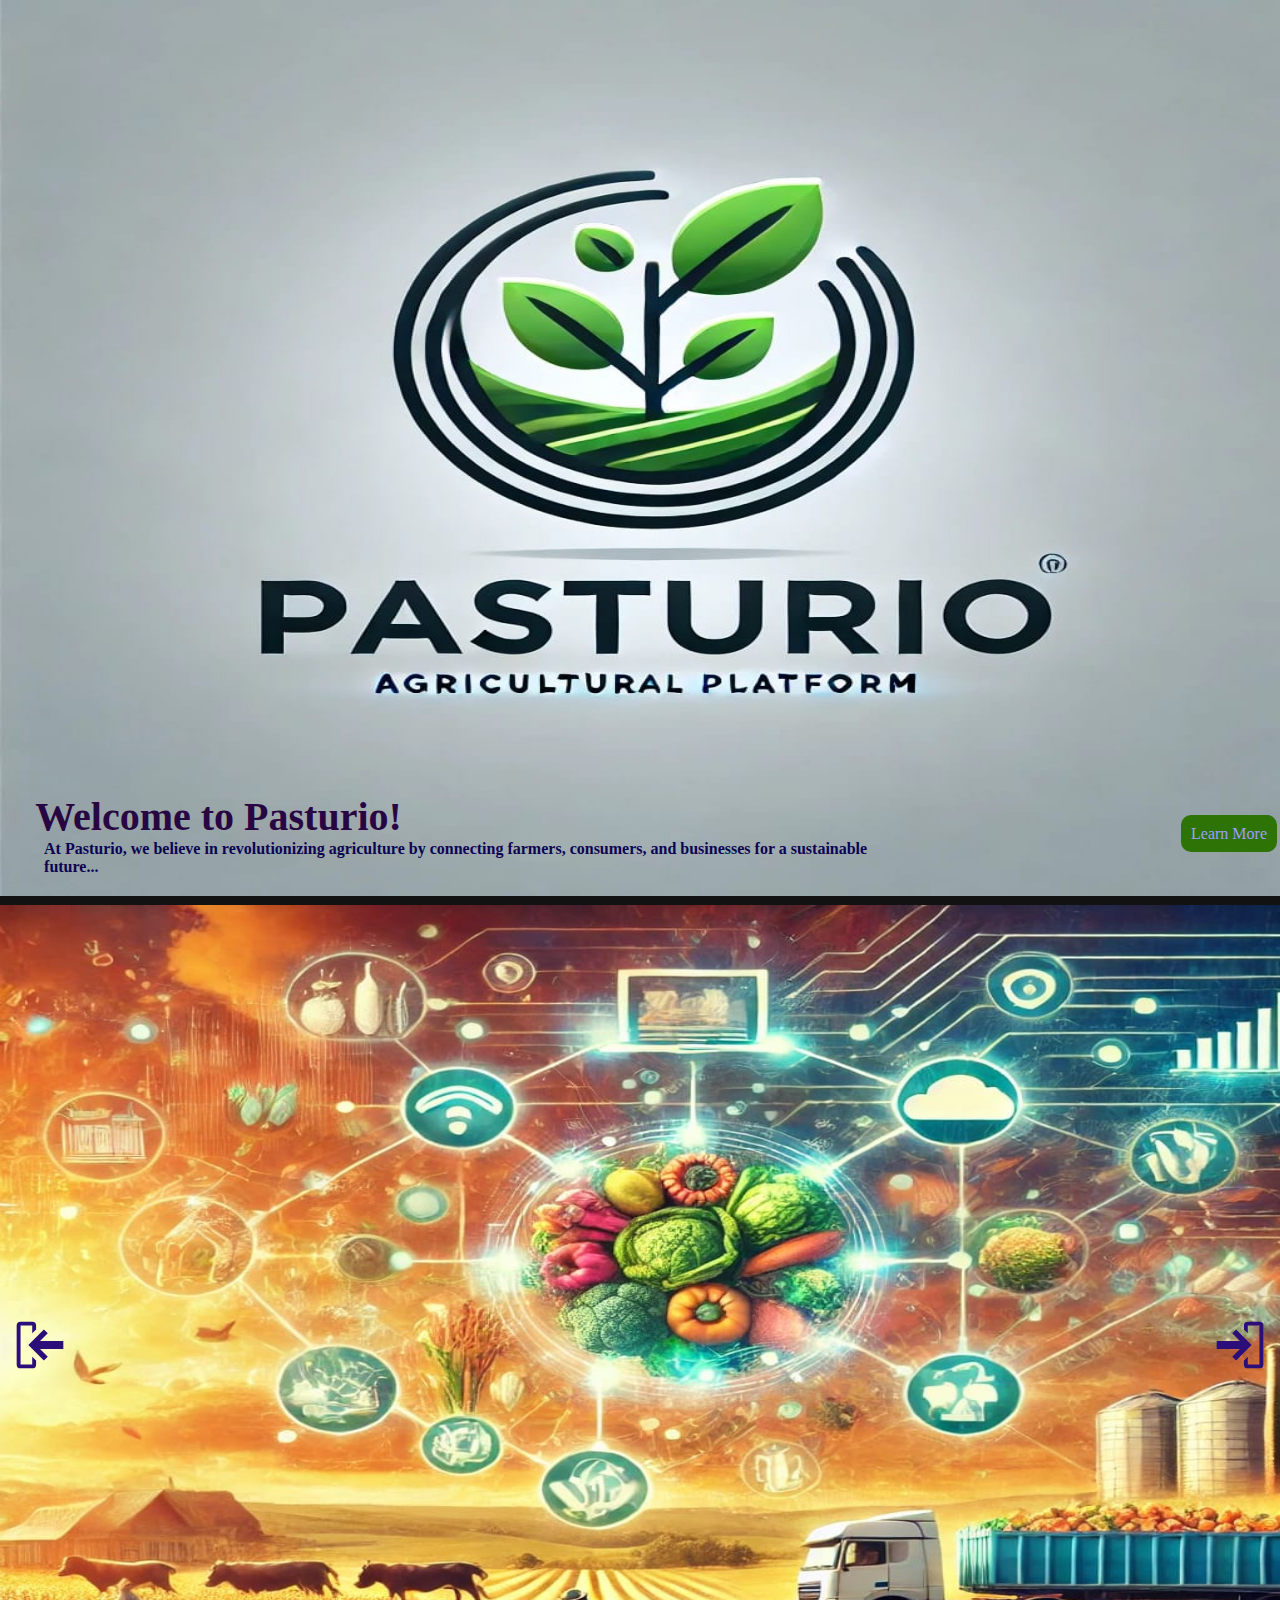
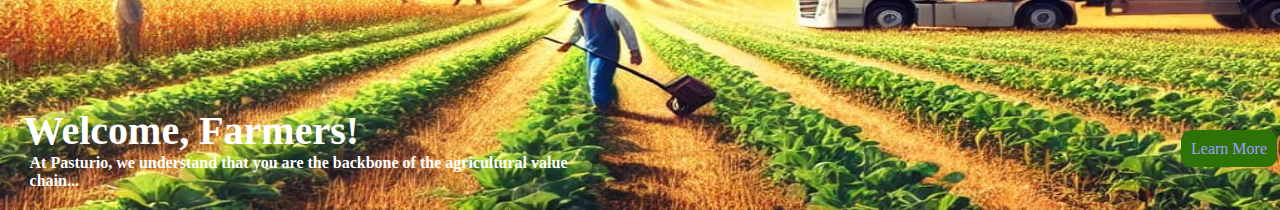
<file: public/index.html>
<!DOCTYPE html>
<html lang="en">
  <head>
    <meta charset="UTF-8" />
    <meta name="viewport" content="width=device-width, initial-scale=1.0" />
    <title>Pasturio.com</title>
    <link rel="shortcut icon" href="favicon.ico" type="image/x-icon" />
    <link rel="stylesheet" href="../src/styles/index.css" />
  </head>
  <body>
    <!-- *****Header Component****** -->
    <!-- This will not show at the landing page -->
    <header id="header" class="header">
      <div class="logo-container">
        <a href="index.html">
          <img
            src="../src/assets/landing/IMG-20241115-WA0008.jpg"
            alt="Logo"
            class="logo-image"
          />
        </a>
        <div class="site-title">
          <h1>Pasturio</h1>
          <h5>Agricultural Premier Platform</h5>
        </div>
      </div>

      <div class="navigation-container">
        <ul class="navigation-wrapper">
          <li><a href="#">About</a></li>
          <li><a href="#">Contact us</a></li>
          <li><a href="#">FAQ</a></li>
          <li><a href="#">Register</a></li>
          <li><a href="#">Sign In</a></li>
        </ul>
      </div>

      <div class="menu-icon" id="menu-icon" onclick="toggleMenu()">
        <div id="menuIconFirstBar"></div>
        <div id="menuIconSecondBar"></div>
        <div id="menuIconThirdBar"></div>
      </div>
      <div class="nav-menu" id="dropdownMenu">
        <ul>
          <li><a href="#">Home</a></li>
          <li><a href="../src/components/pages/home/about.html">About</a></li>
          <li>
            <a href="../src/components/pages/home/contact.html">Contact Us</a>
          </li>
          <li><a href="../src/components/pages/home/faq.html">FAQ</a></li>
          <li class="register-btn">
            <a href="../src/components/pages/auth/register.html">Register</a> /
            <a href="../src/components/pages/auth/signin.html">Sign In</a>
          </li>
        </ul>
      </div>
    </header>

    <!-- Introduction Section -->
    <article class="firstarticle">
      <section class="introduction">
        <img
          src="../src/assets/landing/IMG-20241115-WA0008.jpg"
          alt="Pasturio Image"
          draggable="false"
          class="pasturioImage"
        />
        <div class="overlay-text">
          <div>
            <h1>Welcome to Pasturio!</h1>
            <p>
              At Pasturio, we believe in revolutionizing agriculture by
              connecting farmers, consumers, and businesses for a sustainable
              future...
            </p>
          </div>
          <div class="learnMoreButton">
            <a
              href="../src/components/pages/home/about.html"
              class="learn-more-btn"
              >Learn More</a
            >
          </div>
        </div>
      </section>
    </article>

    <!-- Horizontal Scroll Section -->
    <section id="scrollableContainer">
      <div class="prev-button-container" id="prevButtonContainer">
        <svg class="prevSvg" xmlns="http://www.w3.org/2000/svg" viewBox="0 0 18 18" style="width: 70px; height: 70px">
          <path
            d="M8 5v-1a1 1 0 0 0 -1 -1h-3a1 1 0 0 0 -1 1v10a1 1 0 0 0 1 1h3a1 1 0 0 0 1 -1v-1l-1 -1v2h-3v-10h3v2zM15 8v2h-6l2 2l-1 1l-4 -4l4 -4l1 1l-2 2z"
            style="fill: rgb(43, 14, 122)"
          />
        </svg>
      </div>
      <div class="next-button-container" id="nextButtonContainer">
        <svg class="nextSvg" xmlns="http://www.w3.org/2000/svg" viewBox="0 0 18 18" style="width: 70px; height: 70px">
          <path
            d="M10 5v-1a1 1 0 0 1 1 -1h3a1 1 0 0 1 1 1v10a1 1 0 0 1 -1 1h-3a1 1 0 0 1 -1 -1v-1l1 -1v2h3v-10h-3v2zM3 8v2h6l-2 2l1 1l4 -4l-4 -4l-1 1l2 2z"
            style="fill: rgb(43, 14, 122)"
          />
        </svg>
      </div>
      <div class="scroll-wrapper" id="scrollWrapper">
        <div class="contentWrapper">
          <img
            src="../src/assets/landing/farmers.jpg"
            alt=""
            class="content-image"
          />
          <div class="description-text">
            <div>
              <h1>Welcome, Farmers!</h1>
              <p>
                At Pasturio, we understand that you are the backbone of the
                agricultural value chain...
              </p>
            </div>
            <div class="learnMoreButton">
              <a
                href="../src/components/pages/home/about.html"
                class="learn-more-btn"
                >Learn More</a
              >
            </div>
          </div>
        </div>
        <div class="contentWrapper">
          <img
            src="../src/assets/landing/IMG-20241115-WA0005.jpg"
            alt=""
            class="content-image"
          />
          <div class="description-text">
            <div>
              <h1>Welcome, Traders!</h1>
              <p>
                In the agricultural value chain, you play a critical role by
                linking farmers with markets...
              </p>
            </div>
            <div class="learnMoreButton">
              <a
                href="../src/components/pages/home/about.html"
                class="learn-more-btn"
                >Learn More</a
              >
            </div>
          </div>
        </div>
        <div class="contentWrapper">
          <img
            src="../src/assets/landing/IMG-20241115-WA0004.jpg"
            alt=""
            class="content-image"
          />
          <div class="description-text">
            <div>
              <h1>Welcome, Entrepreneurs!</h1>
              <p>
                Pasturio offers a platform where your innovative agricultural
                solutions can find the right audience...
              </p>
            </div>
            <div class="learnMoreButton">
              <a
                href="../src/components/pages/home/about.html"
                class="learn-more-btn"
                >Learn More</a
              >
            </div>
          </div>
        </div>
        <div class="contentWrapper">
          <img
            src="../src/assets/landing/IMG-20241115-WA0007.jpg"
            alt=""
            class="content-image"
          />
          <div class="description-text">
            <div>
              <h1>Welcome, Consumers!</h1>
              <p>
                Pasturio ensures that you get access to fresh, high-quality
                agricultural products directly from the source...
              </p>
            </div>
            <div class="learnMoreButton">
              <a
                href="../src/components/pages/home/about.html"
                class="learn-more-btn"
                >Learn More</a
              >
            </div>
          </div>
        </div>
        <div class="contentWrapper">
          <img
            src="../src/assets/landing/IMG-20241115-WA0006.jpg"
            alt=""
            class="content-image"
          />
          <div class="description-text">
            <div>
              <h1>Our Guarantee!</h1>
              <p>
                At Pasturio, we are committed to providing a reliable and
                transparent platform for everyone...
              </p>
            </div>
            <div class="learnMoreButton">
              <a
                href="../src/components/pages/home/about.html"
                class="learn-more-btn"
                >Learn More</a
              >
            </div>
          </div>
        </div>
      </div>
    </section>

    <script type="text/javascript" src="../src/scripts/index.js"></script>
    <!-- <script type="module" src="../src/scripts/index.js"></script> -->
  </body>
</html>
</file>
<file: src/styles/index.css>
* {
  margin: 0;
  padding: 0;
  color-scheme: dark;
}

/* *****Header Container Content Styles***** */
header.header {
  display: none;
  width: 100%;
  height: 3rem;
  position: fixed;
  display: flex;
  flex-direction: row;
  justify-content: space-between;
  padding: 10px;
  right: 0;
  left: 0;
  top: 0;
  z-index: 100;
  /* padding-left: 10px; */
}

/* Logo container : {title, logo} */
.logo-container {
  display: flex;
  flex-direction: row;
  gap: 10px;
  justify-items: center;
  align-content: center;
}

.logo-image {
  width: 50px;
  height: 50px;
  border-radius: 999px;
}

/* Responsive navigations routes, {NOte: You can remove them if you don't need them} */
@media (max-width: 799px) {
  .navigation-container {
    display: none;
  }
}
.navigation-container {
  padding-right: 30px;
  margin: 10px;
}

ul.navigation-wrapper {
  display: flex;
  flex-direction: row;
  gap: 30px;
  list-style: none;
}

ul.navigation-wrapper li a {
  text-decoration: none;
  font-size: larger;
  color: whitesmoke;
}

ul.navigation-wrapper li a:hover {
  color: gold;
}

ul.navigation-wrapper li a:active {
  color: greenyellow;
}

ul.navigation-wrapper li a:focus {
  color: greenyellow;
}

ul.navigation-wrapper li a:focus-visible {
  color: greenyellow;
}

ul.navigation-wrapper li a:focus-within {
  color: greenyellow;
}

/********** Styling Menu Icon and It's contents************* */

/* Menu Icon Styling */
@media (min-width: 799px) {
  .menu-icon {
    display: none;
  }
}

@media (max-width: 799px) {
  .menu-icon {
    padding-top: 5px;
    justify-self: center;
    display: flex;
    flex-direction: column;
    gap: 5px;
    font-size: 28px;
    cursor: pointer;
    margin-right: 20px;
    position: relative;
  }
}

.menu-icon div {
  cursor: pointer;
  background: white;
  width: 30px;
  height: 4px;
  border-radius: 10px;
  transition: cubic-bezier(0.645, 0.045, 0.355, 1) 0.4s;
}

#menuIconFirstBar.menuIconFirstBar {
  transform: rotate(-40deg);
}

#menuIconSecondBar.menuIconSecondBar {
  display: none;
}

#menuIconThirdBar.menuIconThirdBar {
  position: absolute;
  transform: rotate(40deg);
}

/* Hover effect for the menu icon */
.menu-icon:hover {
  color: rgba(200, 234, 7, 0.895);
}

/* Navigation Menu Styling */
.nav-menu {
  /* display: none; */
  position: absolute;
  top: 50px;
  right: -220px; /* Align menu to the right */
  background-color: #fff;
  border: 1px solid #ddd;
  width: 200px;
  box-shadow: 0 4px 8px rgba(227, 227, 5, 0.895);
  transition: cubic-bezier(0.55, 0.055, 0.675, 0.19) 0.5s;
}

.nav-menu.active {
  display: block;
  right: 20px; /* Align menu to the right */
}

/* Navigation Items */
.nav-menu ul {
  list-style: none;
  padding: 0;
  margin: 0;
}

.nav-menu ul li {
  padding: 10px;
}

.nav-menu ul li a {
  text-decoration: none;
  color: #007bff;
  display: absolute;
}

/* ****Introduction******* */
.firstarticle {
  position: relative;
  width: 100%;
  height: calc(100svh + 5px);
}

section.introduction {
  position: absolute;
  width: 100% !important;
  height: 99% !important;
  display: flex;
  flex-direction: column;
  gap: -1px;
  scrollbar-width: 0;
  scroll-snap-type: mandatory;
}

.pasturioImage {
  width: 100%;
  height: 100% !important;
}

/* .overlay-text {
  width: 100%;
  position: absolute;
  bottom: 20px;
} */

@media (max-width: 500px) {
  .overlay-text {
    display: flex;
    flex-direction: column;
    gap: 10px;
    width: 100%;
    position: absolute;
    bottom: 50px;
  }

  .overlay-text div.learnMoreButton {
    position: relative;
    justify-self: flex-end;
    justify-content: right;
    align-self: self-end;
    margin-right: 2px;
  }

  .overlay-text div a {
    padding-left: 10px;
    padding-right: 10px;
    padding-top: 2px;
    padding-bottom: 3px;
    background: #2e7306;
    border-radius: 10px;
    text-decoration: none;
  }
}

.overlay-text h1 {
  font-size: 40px;
  color: rgb(40, 6, 66);
  margin-left: 4%;
  margin-right: 4%;
}
.overlay-text p {
  margin-left: 5%;
  font-size: medium;
  color: rgb(10, 5, 83);
  font-weight: 700;
}

@media (max-width: 1044px) {
  .overlay-text {
    display: flex;
    flex-direction: column;
    gap: 10px;
    width: 100%;
    position: absolute;
    bottom: 5px;
  }

  .overlay-text div.learnMoreButton {
    position: relative;
    justify-self: flex-end;
    justify-content: right;
    align-self: self-end;
    margin-right: 2px;
  }

  .overlay-text div a {
    padding-left: 10px;
    padding-right: 10px;
    padding-top: 2px;
    padding-bottom: 3px;
    background: #2e7306;
    border-radius: 10px;
    text-decoration: none;
  }
}

.overlay-text h1 {
  font-size: 40px;
  color: rgb(40, 6, 66);
  margin-left: 4%;
  margin-right: 4%;
}
.overlay-text p {
  margin-left: 5%;
  font-size: medium;
  color: rgb(10, 5, 83);
  font-weight: 700;
}

@media (min-width: 1044px) {
  .overlay-text {
    display: flex;
    flex-direction: row;
    width: 100%;
    position: absolute;
    bottom: 20px;
    justify-content: space-between;
    align-items: center;
  }

  .overlay-text div.learnMoreButton {
    justify-self: flex-end;
    justify-content: right;
    margin-right: 3px;
  }

  .overlay-text div a {
    padding: 10px;
    background: #2e7306;
    border-radius: 10px;
    text-decoration: none;
  }
}

/* ********Scrollable Container************ */
#scrollableContainer {
  position: relative;
  width: 100%;
  height: 100%;
  display: flex;
  flex-direction: row;
  overflow-x: auto;
  overflow-y: hidden;
  scrollbar-width: none;
}

.scroll-wrapper {
  position: relative;
  width: 100%;
  height: calc(100svh + 5px);
  display: flex;
  flex-direction: row;
  overflow-x: auto;
  overflow-y: hidden;
  scrollbar-width: none;
  
}

.contentWrapper {
  width: 100%;
  height: calc(100svh + 5px);
  position: relative;
}

.content-image {
  object-fit: fill;
  min-width: 100% !important;
  min-height: 100% !important;
  width: calc(100svw + 4px);
  height: calc(100svh + 5px);
}

/* Description text */

/* .description-text {
  width: 100%;
  position: absolute;
  bottom: 20px;
} */

@media (max-width: 500px) {
  .description-text {
    display: flex;
    flex-direction: column;
    gap: 10px;
    width: 100%;
    position: absolute;
    bottom: 50px;
  }

  .description-text div.learnMoreButton {
    position: relative;
    justify-self: flex-end;
    justify-content: right;
    align-self: self-end;
    margin-right: 2px;
  }

  .description-text div a {
    padding-left: 10px;
    padding-right: 10px;
    padding-top: 2px;
    padding-bottom: 3px;
    background: #2e7306;
    border-radius: 10px;
    text-decoration: none;
  }
}

.description-text h1 {
  font-size: 40px;
  color: white;
  margin-left: 4%;
  margin-right: 4%;
}
.description-text p {
  margin-left: 5%;
  font-size: medium;
  color: white;
  font-weight: 700;
}

@media (max-width: 1044px) {
  .description-text {
    display: flex;
    flex-direction: column;
    gap: 10px;
    width: 100%;
    position: absolute;
    bottom: 5px;
  }

  .description-text div.learnMoreButton {
    position: relative;
    justify-self: flex-end;
    justify-content: right;
    align-self: self-end;
    margin-right: 2px;
  }

  .description-text div a {
    padding-left: 10px;
    padding-right: 10px;
    padding-top: 2px;
    padding-bottom: 3px;
    background: #2e7306;
    border-radius: 10px;
    text-decoration: none;
  }
}

.description-text h1 {
  font-size: 40px;
  color: white;
  margin-left: 4%;
  margin-right: 4%;
}
.description-text p {
  margin-left: 5%;
  font-size: medium;
  color: white;
  font-weight: 700;
}

@media (min-width: 1044px) {
  .description-text {
    display: flex;
    flex-direction: row;
    width: 100%;
    position: absolute;
    bottom: 20px;
    justify-content: space-between;
    align-items: center;
  }

  .description-text div.learnMoreButton {
    justify-self: flex-end;
    justify-content: right;
    margin-right: 3px;
  }

  .description-text div a {
    padding: 10px;
    background: #2e7306;
    border-radius: 10px;
    text-decoration: none;
  }
}

/* previous Button Style */
.prev-button-container {
  position: absolute;
  top: 45svh;
  bottom: 45svh;
  left: 5px;
  color: #000;
  z-index: 100;
  cursor: pointer;
}

/* forward Button Style */
.next-button-container {
  position: absolute;
  top: 45svh;
  bottom: 45svh;
  right: 5px;
  color: #000;
  z-index: 100;
  cursor: pointer;
}
.nextSvg {
  
}
</file>
